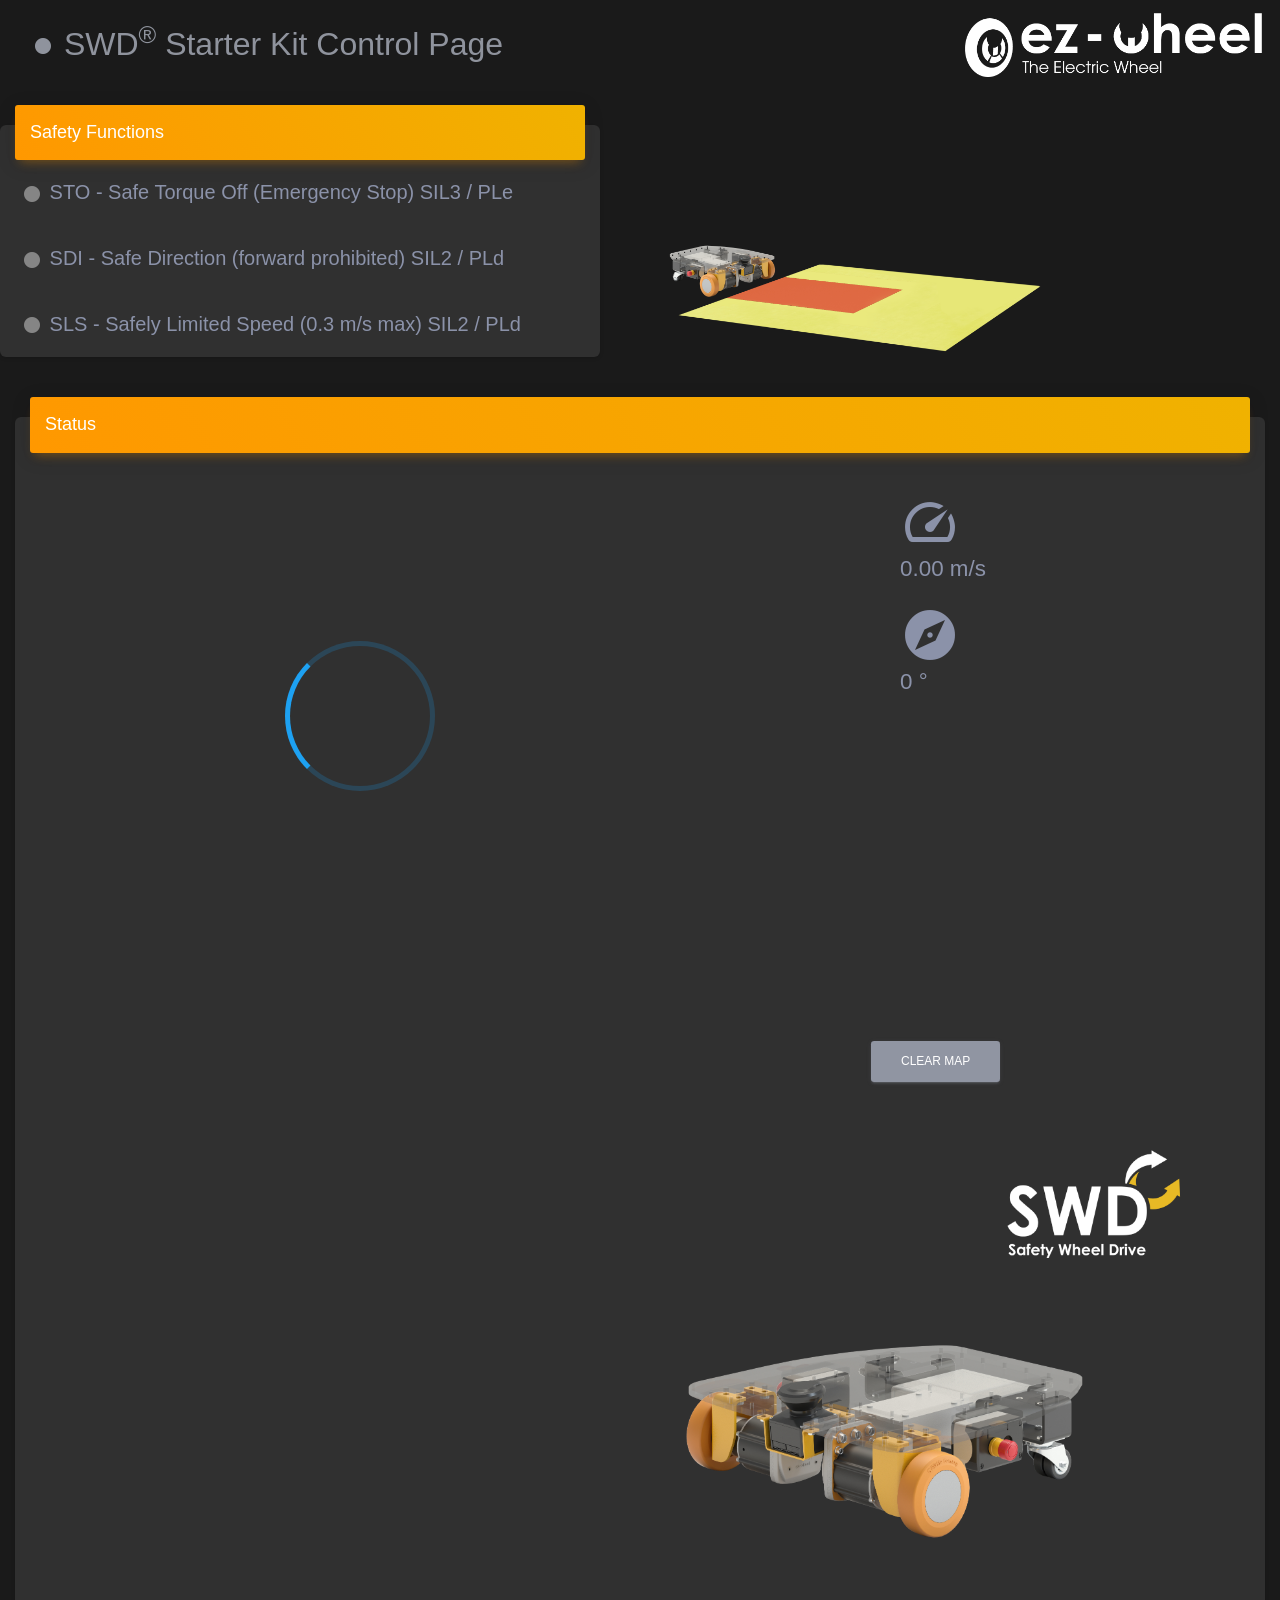
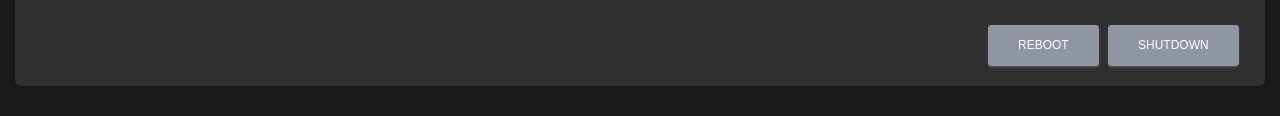
<file: ros-humble/config/opt/ezw/html/index.html>
<!DOCTYPE html>
<html lang="en">

<head>
  <meta charset="utf-8">
  <title>SWD® Starter Kit Control Page</title>
  <link rel="icon" type="image/png" href="assets/img/favicon_EZW_01.png"><!-- Required meta tags -->
  <meta content="width=device-width, initial-scale=1.0, maximum-scale=1.0, user-scalable=0" name="viewport">
  <meta http-equiv="X-UA-Compatible" content="IE=edge,chrome=1">
  <!-- Fonts and icons -->
  <link rel="stylesheet" type="text/css" href="assets/css/material-icons.css"><!-- Material Kit CSS -->
  <link href="assets/css/material-dashboard.css?v=2.1.0" rel="stylesheet"><!-- Custom CSS -->

  <style type="text/css">
    :root {
      --s-loader-wrapper-bg-color: rgb(21, 22, 43);
      --s-loader-width: 20px;
      --s-loader-height: var(--s-loader-width);
      --s-loader-border-color-trans: rgba(29, 161, 242, 0.2);
      --s-loader-border-color-full: rgb(29, 161, 242);
    }

    body {
      margin: 0;
      background: var(--s-loader-wrapper-bg-color, rgb(21, 22, 43));
      height: 100vh;
      width: 100%;
      display: flex;
      align-items: center;
      justify-content: center;
      position: fixed;
      overflow-y: scroll;
      overflow: hidden;
    }

    .spinning-loader {
      width: var(--s-loader-width);
      height: var(--s-loader-height);
      border: 5px solid var(--s-loader-border-color-trans);
      border-left-color: var(--s-loader-border-color-full);
      border-radius: 50%;
      background: transparent;
      animation-name: rotate-s-loader;
      animation-iteration-count: infinite;
      animation-duration: 1s;
      animation-timing-function: linear;
      position: relative;
    }

    @keyframes rotate-s-loader {
      from {
        transform: rotate(0);
      }

      to {
        transform: rotate(360deg);
      }
    }

    .exemplecentury {
      font-family: "Century Gothic", fantasy;
    }

    .exempleroboto {
      font-family: "Roboto", fantasy;
    }

    .OFF {
      color: #858585;
    }

    .green {
      color: #4ea752;
    }

    .green-light {
      animation:
        greenLight 1s infinite;
    }

    @keyframes greenLight {
      0% {
        color: #303030;
      }

      25% {
        color: #303030;
      }

      50% {
        color: #4ea752;
      }

      75% {
        color: #303030;
      }

      100% {
        color: #303030;
      }
    }

    .red {
      color: #da3a36;
    }

    .red-light {
      animation:
        redLight 1s infinite;
    }

    @keyframes redLight {
      0% {
        color: #303030;
      }

      25% {
        color: #303030;
      }

      50% {
        color: #da3a36;
      }

      75% {
        color: #303030;
      }

      100% {
        color: #303030;
      }
    }

    .dark-edition .card .danger-flashing .card-icon,
    .dark-edition .card .danger-flashing .card-text,
    .dark-edition .card .danger-flashing:not(.card-header-icon):not(.card-header-text),
    .dark-edition .card.bg-danger,
    .dark-edition .card.card-rotate.bg-danger .front,
    .dark-edition .card.card-rotate.bg-danger .back {
      animation:
        dangerFlashing 0.75s infinite;
    }

    @keyframes dangerFlashing {
      0% {
        background: #505050;
      }

      25% {
        background: #505050;
      }

      50% {
        background: #da3a36;
      }

      75% {
        background: #505050;
      }

      100% {
        background: #505050;
      }
    }

    .alert-flashing {
      animation:
        alertFlashing 0.5s infinite;
    }

    @keyframes alertFlashing {
      0% {
        background-color: #1a1a1a;
      }

      25% {
        background-color: #1a1a1a;
      }

      50% {
        background-color: #da3a36;
      }

      75% {
        background-color: #1a1a1a;
      }

      100% {
        background-color: #1a1a1a;
      }
    }

    .material-icons.md-60 {
      font-size: 60px;
    }

    @media (min-width: 768px) {
      .row {
        position: relative;
      }

      .top-align-text {
        position: absolute;
        top: 0;
        left: 0;
      }

      .left-bottom-align-text {
        position: absolute;
        bottom: 0;
        left: 0;
      }

      .right-bottom-align-text {
        position: absolute;
        bottom: 0;
        right: 0;
      }
    }

    .center {
      position: absolute;
      top: 40%;
      left: 40%;
      transform: translate(-50%, -50%);
    }
  </style>
</head>

<body class="dark-edition" id="main-background">
  <div class="wrapper">
    <div class="main-panel">
      <!-- Navbar -->
      <nav class="navbar navbar-expand-lg navbar-transparent navbar-absolute fixed-top">
        <div class="container-fluid">
          <div class="navbar-wrapper">
            <a class="navbar-brand" style='font-size: 200%;'><i id="cas-active"
                class="material-icons red-light">fiber_manual_record</i>
              <strong>SWD<sup>®</sup> Starter Kit</strong> Control
              Page</a>
          </div>
          <div><img id="logo_img"
              style='width: 300px; object-fit: contain; float: right; padding-top: 1%; padding-right: 1%'
              src="./assets/img/logo-ez-Wheel.png"></div>
        </div>
      </nav><!-- End Navbar -->
      <div class="content">
        <div class="row">
          <div style="width: 600px;">
            <div class="card card-chart">
              <div id="camera-status" class="card-header-warning">
                <h4 class="card-title"><strong>Safety
                    Functions</strong></h4>
              </div>
              <div class="card-body">
                <a class="navbar-brand"><i id="sto-active" class="material-icons OFF">fiber_manual_record</i>
                  <strong>STO</strong> - Safe Torque Off (Emergency
                  Stop) SIL3 / PLe</a>
              </div>
              <div class="card-body">
                <a class="navbar-brand"><i id="sdi-active" class="material-icons OFF">fiber_manual_record</i>
                  <strong>SDI</strong> - Safe Direction (forward
                  prohibited) SIL2 / PLd</a>
              </div>
              <div class="card-body">
                <a class="navbar-brand"><i id="sls-active" class="material-icons OFF">fiber_manual_record</i>
                  <strong>SLS</strong> - Safely Limited Speed (0.3
                  m/s max) SIL2 / PLd</a>
              </div>
            </div>
          </div>
          <div class="col-xl-5 col-lg-5"><img id="safety_img" style='width: 500px; object-fit: contain; float: left;'
              src="assets/img/NONE_fonctions-securitaire.png">
          </div>
          <div class="col-sm-12">
            <div class="card">
              <div class="card-header-warning">
                <h4 class="card-title"><strong>Status</strong></h4>
              </div>
              <div class="card-body">
                <div class="tab-content">
                  <div class="row">
                    <div class="col sm-6">
                      <div class="tab-pane active" id="map" style="width:820px;height:620px;">
                        <!-- <object id="embed_map" type="text/html" data="./assets/views/map.html" width="100%"
                          height="100%"> -->
                        <!-- <embed id="embed_map" type="text/html" src="./assets/views/map.html" width="100%" height="100%"> -->
                        <div id="spinning-loader" class="spinning-loader center" style='width: 150px; height:150px'>
                        </div>
                      </div>
                    </div>
                    <div class="col sm-3" style='font-size: 160%;'>
                      <div class="container">
                        <div>
                          <br>
                        </div>
                        <div>
                          <i class="material-icons md-60">speed</i>
                        </div>
                        <div>
                          <span id="vel">0.00</span> m/s
                        </div>
                        <div>
                          <br>
                        </div>
                        <div>
                          <i class="material-icons md-60">explore</i>
                        </div>
                        <div>
                          <span id="yaw">0</span> °
                        </div><button id="clear_map_btn" type="button" class="btn left-bottom-align-text"
                          onclick="clear_map_onclick()">Clear
                          Map</button>
                      </div>
                    </div>
                    <div class="col sm-3">
                      <div><img style='width: 700px; object-fit: contain; float: right;'
                          src="./assets/img/Starter_KIT_DET_02.png"></div><button id="reboot_btn" type="button"
                        class="btn right-bottom-align-text" style="right: 160px;"
                        onclick="reboot_onclick()">Reboot</button>
                      <button id="shutdown_btn" type="button" class="btn right-bottom-align-text" style="right: 20px;"
                        onclick="shutdown_onclick()">Shutdown</button>
                    </div>
                    <!-- <div class="copyright ">
                      Copyright &copy; ez-Wheel 2021, All Rights Reserved
                      <br> <strong>SWD<sup>®</sup> Starter Kit</strong> Control Page
                      <br> Powered by <a href="http://www.ez-wheel.com" target="_blank">ez-Wheel</a>
                    </div> -->
                  </div>
                </div>
              </div>
            </div>
          </div>
        </div>
        <!-- <footer class="footer">
          <div class="container-fluid">
            <div class="copyright">
              Copyright &copy; ez-Wheel 2021, All Rights Reserved
              <br> <strong>SWD<sup>®</sup> Starter Kit</strong> Control Page
              <br> Powered by <a href="http://www.ez-wheel.com" target="_blank">ez-Wheel</a>
            </div>
          </div>
        </footer> -->
      </div>
    </div><!--   Core JS Files   -->
    <script src="./assets/js/core/jquery.min.js"></script>
    <script src="./assets/js/core/popper.min.js"></script>
    <script src="./assets/js/core/bootstrap-material-design.min.js"></script>
    <!-- <script src="./assets/js/plugins/default-passive-events.js"></script>-->

    <!-- <script src="./assets/js/plugins/perfect-scrollbar.jquery.min.js"></script> -->

    <!-- Place this tag in your head or just before your close body tag. -->

    <script async defer src="./assets/js/buttons.js"></script>
    <!-- Chartist JS -->

    <script src="./assets/js/plugins/chartist.min.js"></script>
    <!--  Notifications Plugin    -->

    <script src="./assets/js/plugins/bootstrap-notify.js"></script>
    <!-- Control Center for Material Dashboard: parallax effects, scripts for the example pages etc -->

    <script src="./assets/js/material-dashboard.js?v=2.1.0"></script>
    <!-- ROS libjs -->

    <script src="./assets/js/eventemitter2.min.js"></script>
    <script src="./assets/js/roslib.min.js"></script>
    <!-- ROS3D libjs -->

    <script src="./assets/js/three.js"></script>
    <script src="./assets/js/ros3d.js"></script>
    <!-- ROS interface -->

    <script src="./assets/js/app.js"></script>
  </div>
</body>

</html>
</file>
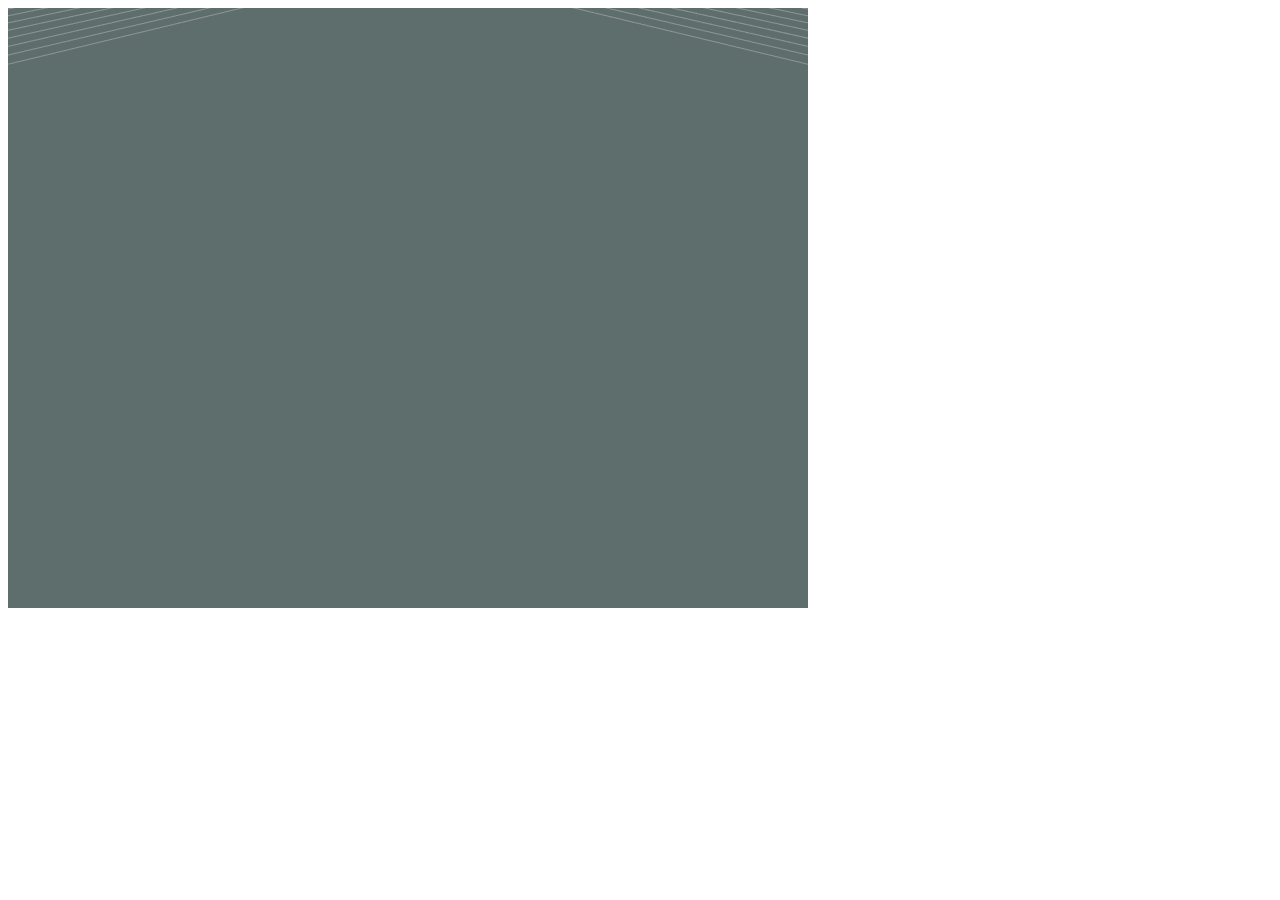
<file: ros-humble/config/opt/ezw/html/assets/views/map.html>
<!doctype html>
<html lang="en">

<head>
  <meta charset="utf-8" />

  <script src="../js/three.js"></script>
  <script src="../js/eventemitter2.min.js"></script>
  <script src="../js/roslib.js"></script>
  <script src="../js/ros3d.js"></script>

  <script>
    /**
     * Setup all visualization elements when the page is loaded.
     */
    function init() {
      // Connect to ROS.
      var ros = new ROSLIB.Ros({
        url: 'ws://192.168.2.200:9090'
      });

      // Create the main viewer.
      var viewer = new ROS3D.Viewer({
        divID: 'map',
        width: 800,
        height: 600,
        background: '#5D6E6C',
        antialias: true,
        cameraPose: {
          x: 10,
          y: 10,
          z: 10
        }
      });

      // Setup the grid client.
      var gridClient = new ROS3D.OccupancyGridClient({
        ros: ros,
        rootObject: viewer.scene,
        continuous: true
        // color: {
        //   r:125,g:125,b:200,a:255
        // }
        // 93 110 108
      });

      var grid = new ROS3D.Grid({
        color: 0x8F9396,
        num_cells: 100,
        lineWidth: 1,
        cellSize: 1
      });

      viewer.addObject(grid);

      // Setup a client to listen to TFs.
      var tfClient = new ROSLIB.TFClient({
        ros: ros,
        angularThres: 0.01,
        transThres: 0.01,
        rate: 10.0,
        fixedFrame: '/map'
      });

      var laser = new ROS3D.LaserScan({
        ros: ros,
        tfClient: tfClient,
        rootObject: viewer.scene,
        topic: '/laser_1/scan',
        material: { size: 0.05, color: 0x37F9F9 }
      });

      var pose = new ROS3D.Pose({
        ros: ros,
        tfClient: tfClient,
        rootObject: viewer.scene,
        topic: '/slam_out_pose',
        color: 0xFF2100
      });

      window.setInterval(function () {
        document.getElementById('SDI').activated = laser.SDI;
        document.getElementById('SLS').activated = laser.SLS;
      }, 1000);
    }

  </script>
</head>

<body onload="init()">
  <div id="map" </div>
    <span id="SDI"></span>
    <span id="SLS"></span>
</body>

</html>
</file>
<file: ros-humble/config/opt/ezw/html/assets/css/material-icons.css>
@font-face {
  font-family: 'Material Icons';
  font-style: normal;
  font-weight: 400;
  src: url(fonts/flUhRq6tzZclQEJ-Vdg-IuiaDsNZ.ttf) format('truetype');
}

.material-icons {
  font-family: 'Material Icons';
  font-weight: normal;
  font-style: normal;
  font-size: 24px;
  line-height: 1;
  letter-spacing: normal;
  text-transform: none;
  display: inline-block;
  white-space: nowrap;
  word-wrap: normal;
  direction: ltr;
}
</file>
